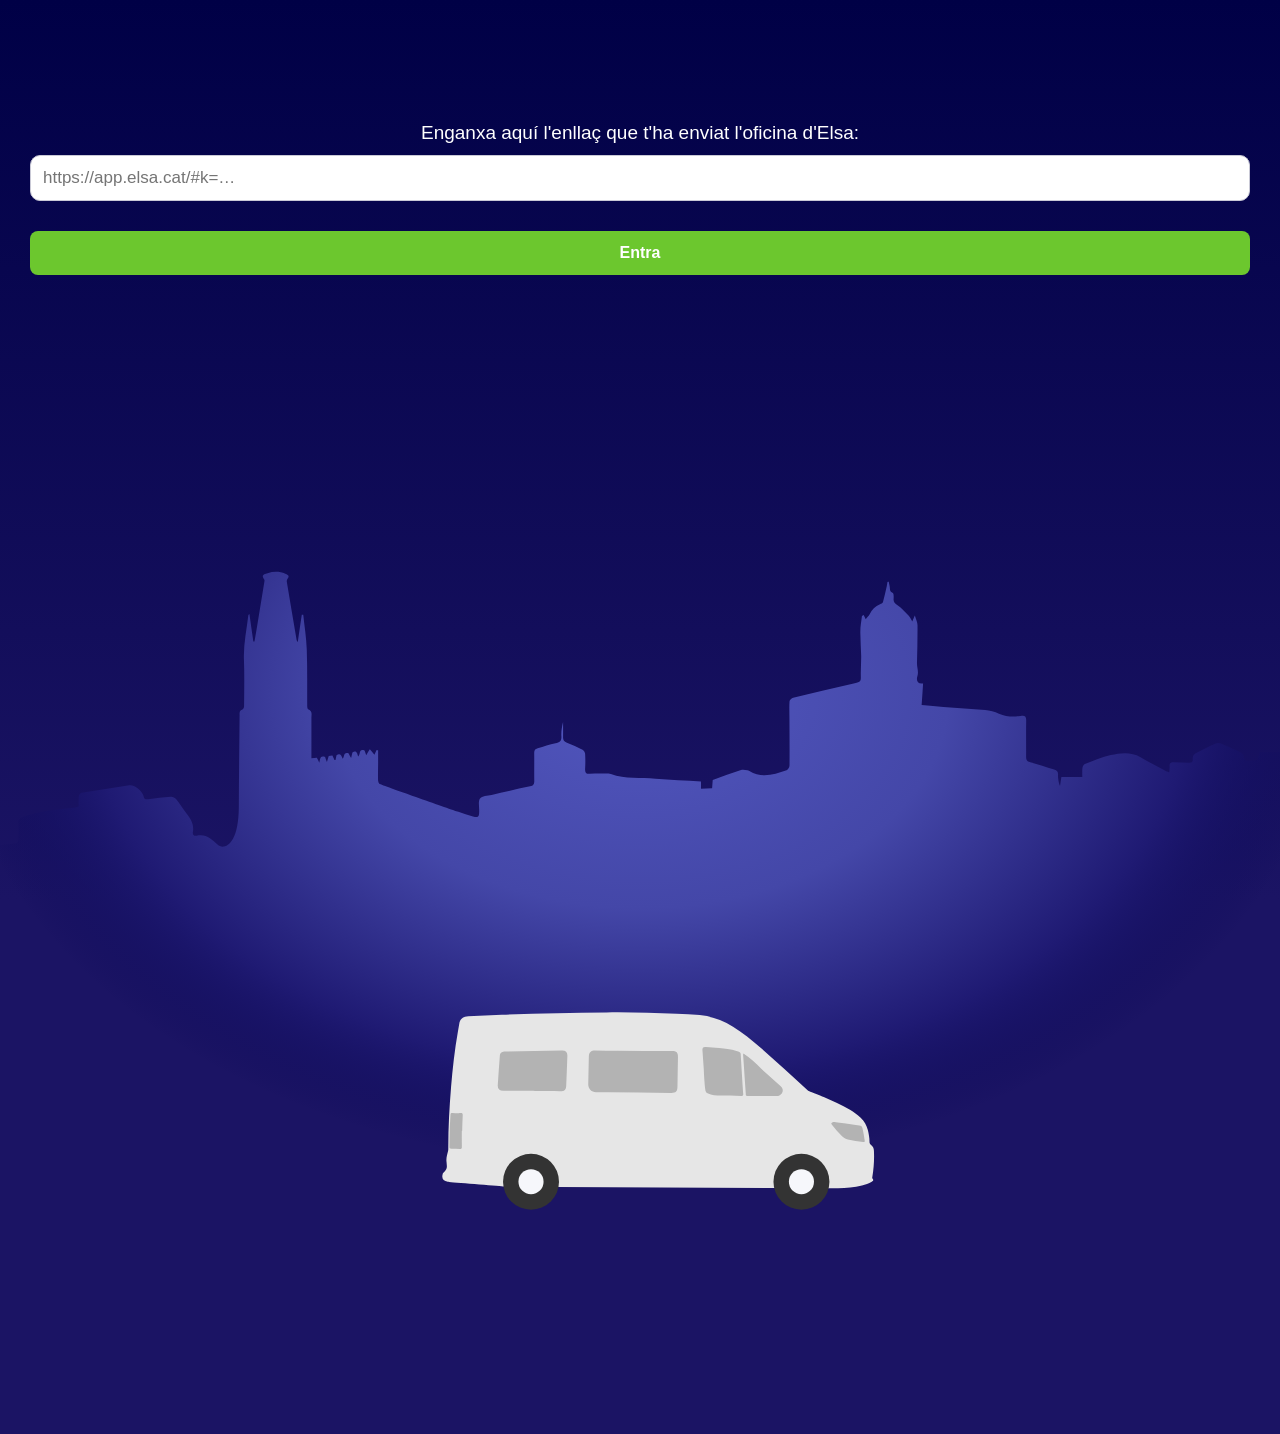
<file: index.html>
<!DOCTYPE html>
<html lang="ca">
<head>
<meta charset="utf-8">
<meta name="viewport" content="width=device-width, initial-scale=1, maximum-scale=1, viewport-fit=cover">
<meta name="theme-color" content="#000046">
<meta name="mobile-web-app-capable" content="yes">
<meta name="apple-mobile-web-app-capable" content="yes">
<meta name="apple-mobile-web-app-status-bar-style" content="black-translucent">
<meta name="apple-mobile-web-app-title" content="Elsa">
<meta name="robots" content="noindex">
<meta name="referrer" content="no-referrer">
<title>Elsa</title>
<link rel="manifest" href="manifest.json">
<link rel="icon" href="icona-192.png">
<link rel="apple-touch-icon" href="icona-180.png">
<link rel="preconnect" href="https://api.fontshare.com">
<link href="https://api.fontshare.com/v2/css?f[]=satoshi@400,500,700,900&display=swap" rel="stylesheet">
<link rel="stylesheet" href="estil.css">
</head>
<body>
<div id="app"></div>
<div id="capa" class="capa"><div id="panell" class="panell"></div></div>
<div id="dialeg" class="dialeg"><div class="caixa" id="caixa"></div></div>
<div id="avis" class="avis"></div>
<script src="config.js"></script>
<script src="app.js"></script>
</body>
</html>
</file>
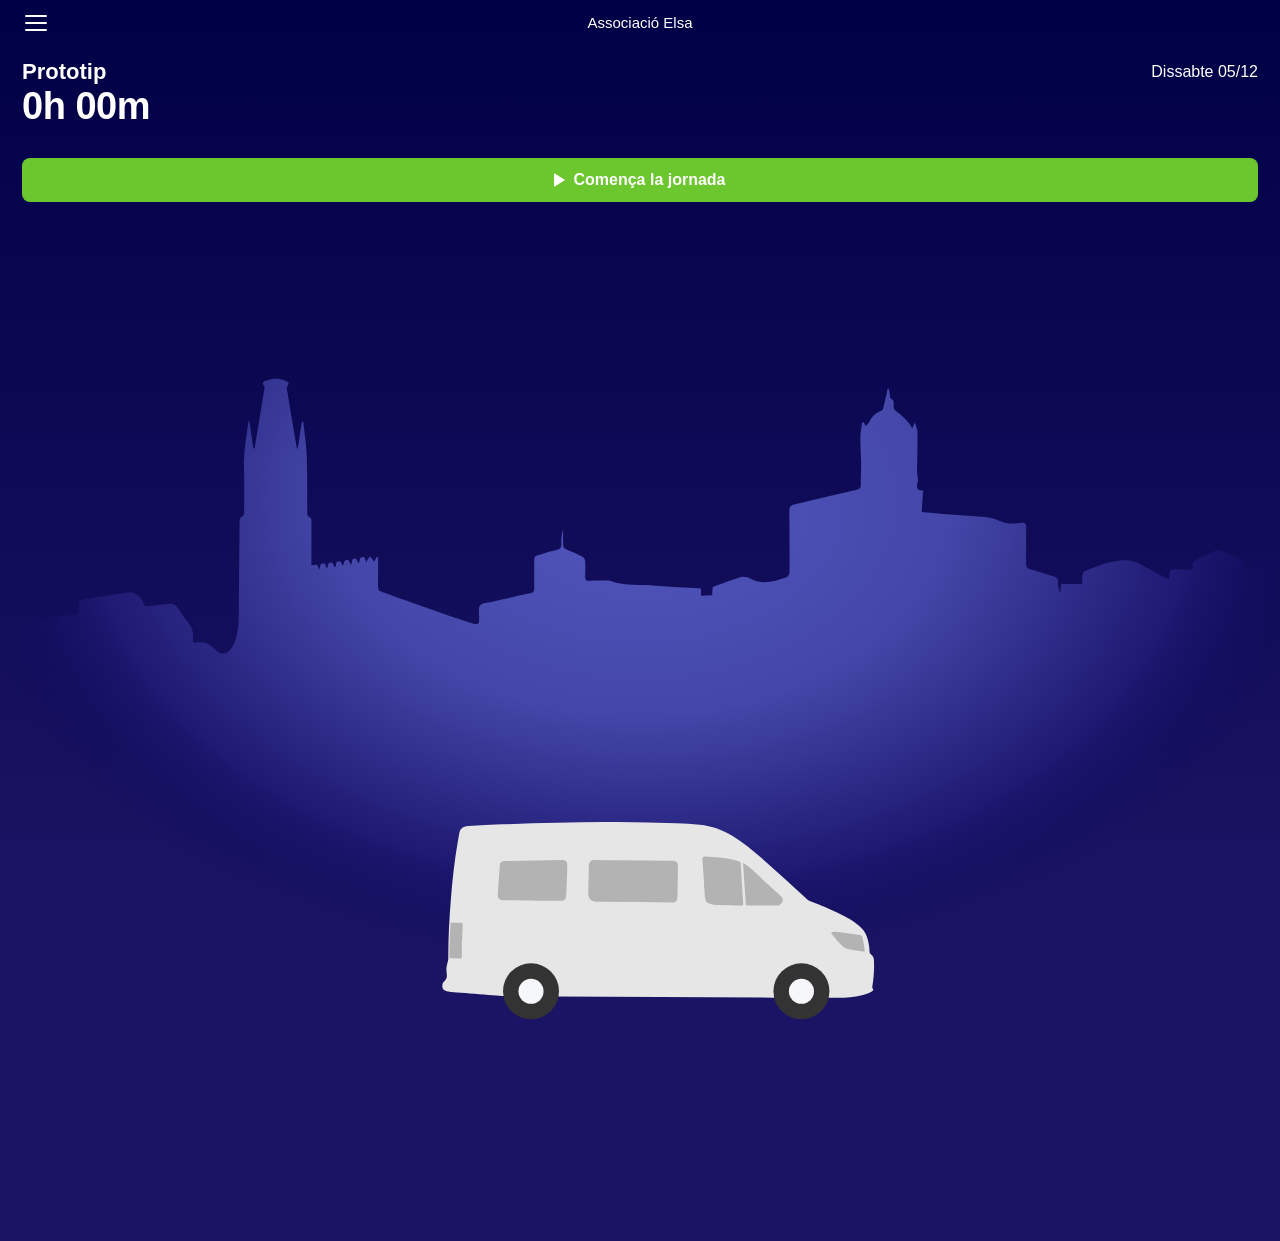
<file: prototip.html>
<!DOCTYPE html>
<html lang="ca">
<head>
<meta charset="utf-8">
<meta name="viewport" content="width=device-width, initial-scale=1, maximum-scale=1, viewport-fit=cover">
<meta name="theme-color" content="#000046">
<meta name="mobile-web-app-capable" content="yes">
<meta name="apple-mobile-web-app-capable" content="yes">
<meta name="apple-mobile-web-app-status-bar-style" content="black-translucent">
<meta name="apple-mobile-web-app-title" content="Prototip">
<meta name="robots" content="noindex">
<meta name="referrer" content="no-referrer">
<title>Elsa · Prototip</title>
<link rel="manifest" href="manifest-prototip.json">
<link rel="icon" href="icona-192.png">
<link rel="apple-touch-icon" href="icona-180.png">
<link rel="preconnect" href="https://api.fontshare.com">
<link href="https://api.fontshare.com/v2/css?f[]=satoshi@400,500,700,900&display=swap" rel="stylesheet">
<link rel="stylesheet" href="estil.css">
</head>
<body>
<div id="app"></div>
<div id="capa" class="capa"><div id="panell" class="panell"></div></div>
<div id="dialeg" class="dialeg"><div class="caixa" id="caixa"></div></div>
<div id="avis" class="avis"></div>
<script src="config.js"></script>
<script src="prototip.js"></script>
<script src="app.js"></script>
</body>
</html>
</file>
<file: estil.css>
/* Estil de l'app dels conductors d'Elsa (disseny de l'Albert: Satoshi, blau #000046 → #1b1464). */
:root {
  --fosc: #000046;
  --fosc2: #1b1464;
  --text: #0d0b4a;
  --gris: #8a8aa0;
  --full: #f1f1f5;
  --linia: #e3e3ea;
  --boto: #2a2a8a;
  --verd: #6cc72e;
  --punt: #43d43c;
  --taronja: #f5a623;
  --vermell: #e53935;
  --vermell-fons: #ffdfe3;
  --vermell-text: #e8243c;
  --lila-fons: #f0dcfa;
  --lila-text: #8a4fc7;
  --lila: #8d4fd0;
  --groc-fons: #fff6c9;
  --groc: #f5c02e;
}

* { box-sizing: border-box; margin: 0; padding: 0; }
html, body { height: 100%; overscroll-behavior-y: none; }
/* Fons fosc també darrere la barra de baix de l'iPhone (si no, hi surt una franja blanca)
   i sense el moviment de "zoom" en tocar dos cops seguits. */
html { background: var(--fosc2); touch-action: manipulation; }
body {
  font-family: 'Satoshi', -apple-system, 'Segoe UI', Roboto, Arial, sans-serif;
  background: linear-gradient(180deg, var(--fosc) 0%, var(--fosc2) 100%) fixed;
  color: #fff;
  -webkit-font-smoothing: antialiased;
  /* Comportament de app: sense seleccionar text, sense menú en mantenir premut, sense flaix blau. */
  -webkit-user-select: none; user-select: none;
  -webkit-touch-callout: none;
  -webkit-tap-highlight-color: transparent;
  overscroll-behavior: none;
}
input, textarea { -webkit-user-select: text; user-select: text; font-family: inherit; }
button { font-family: inherit; border: 0; cursor: pointer; color: inherit; background: none; transition: transform .08s ease; }
button:active { transform: scale(.96); }
button:disabled { opacity: .5; }

#app { min-height: 100%; display: flex; flex-direction: column; }

/* ───────── Capçalera fosca ───────── */
.cap { padding: calc(env(safe-area-inset-top) + 14px) 22px 0; }
.titol-app { position: relative; text-align: center; font-weight: 500; font-size: 15px; margin-bottom: 28px; }
.boto-menu { position: absolute; left: -6px; top: 50%; transform: translateY(-50%); width: 40px; height: 40px;
  display: flex; flex-direction: column; justify-content: center; align-items: center; gap: 5px; }
.boto-menu:active { transform: translateY(-50%) scale(.92); }
.boto-menu span { display: block; width: 22px; height: 2px; background: #fff; border-radius: 2px; }
.menu { position: fixed; inset: 0; z-index: 25; pointer-events: none; }
.menu-fons { position: absolute; inset: 0; background: rgba(0,0,30,.55); opacity: 0; transition: opacity .2s; }
.menu-caixa { position: absolute; top: 0; bottom: 0; left: 0; width: 78%; max-width: 320px; background: var(--fosc);
  padding: calc(env(safe-area-inset-top) + 24px) 22px 24px; transform: translateX(-100%); transition: transform .22s ease; }
.menu.obert { pointer-events: auto; }
.menu.obert .menu-fons { opacity: 1; }
.menu.obert .menu-caixa { transform: none; }
.menu-titol { font-size: 20px; font-weight: 700; margin-bottom: 18px; }
.menu-buit { color: #b9b9e0; font-size: 15px; }
.boto-repren { display: block; width: 100%; margin-top: 12px; padding: 12px; border-radius: 9px; background: rgba(255,255,255,.12);
  color: #fff; font-weight: 700; font-size: 15px; }
.fila { display: flex; justify-content: space-between; align-items: center; }
.nom-cond { font-size: 22px; font-weight: 700; }
.data { font-size: 16px; font-weight: 500; }
.temps-fila { display: flex; align-items: center; gap: 14px; margin-top: 10px; }
.temps { font-size: 38px; font-weight: 700; letter-spacing: -.5px; flex: 1; }
.punt { width: 20px; height: 20px; border-radius: 50%; background: var(--punt); box-shadow: 0 0 0 4px rgba(67,212,60,.25); flex: none; }
.punt.pausa { background: var(--taronja); box-shadow: 0 0 0 4px rgba(245,166,35,.25); }
.punt.parat { background: #6b6b9a; box-shadow: none; }
.bq { width: 46px; height: 46px; border-radius: 9px; background: var(--boto); display: grid; place-items: center; flex: none; }
.bq.clar { background: #e9e9f1; }
.ic-pausa { width: 14px; height: 16px; border-left: 5px solid #fff; border-right: 5px solid #fff; }
.ic-play { width: 0; height: 0; border-left: 15px solid var(--fosc); border-top: 9px solid transparent; border-bottom: 9px solid transparent; margin-left: 4px; }
.ic-stop { width: 16px; height: 16px; background: #f01e1e; border-radius: 2px; }
.en-pausa { color: var(--taronja); font-weight: 700; font-size: 14px; margin-top: 4px; }
.en-pausa span { color: #fff; font-weight: 500; }
.acabada { color: #b9b9e0; font-size: 14px; margin-top: 4px; }
.desfes { color: #b9b9e0; font-size: 13px; text-decoration: underline; padding: 6px 0 0; }

.linia-dia { position: relative; height: 6px; background: rgba(255,255,255,.12); border-radius: 3px; margin: 22px 0 6px; overflow: hidden; }
.linia-dia i { position: absolute; top: 0; bottom: 0; background: #4a4ac8; min-width: 2px; }
.linia-dia i.tram-pausa { background: var(--taronja); }
.hores-dia { display: flex; justify-content: space-between; font-size: 10px; font-weight: 500; opacity: .9; }

/* ───────── Pantalla d'inici (i de càrrega) ───────── */
.inici { flex: 1; display: flex; flex-direction: column; }
.boto-comenca { display: flex; align-items: center; justify-content: center; gap: 8px; width: 100%; margin-top: 30px;
  background: var(--verd); color: #fff; font-weight: 700; font-size: 16px; padding: 13px; border-radius: 8px; }
.ic-tri { width: 0; height: 0; border-left: 11px solid #fff; border-top: 7px solid transparent; border-bottom: 7px solid transparent; }
.escena { position: relative; flex: 1; min-height: 240px; margin-top: 20px; padding-bottom: 9vh; display: flex; align-items: flex-end; }
.escena img { display: block; width: 100%; height: auto; max-height: 100%; }

/* Esquelet mentre carrega */
.sk { background: linear-gradient(90deg, rgba(255,255,255,.08) 25%, rgba(255,255,255,.18) 50%, rgba(255,255,255,.08) 75%);
  background-size: 200% 100%; animation: brilla 1.3s infinite linear; border-radius: 6px; }
@keyframes brilla { from { background-position: 200% 0; } to { background-position: -200% 0; } }

/* ───────── Full blanc amb la ruta ───────── */
.full { flex: 1; background: var(--full); color: var(--text); border-radius: 22px 22px 0 0; margin-top: 18px;
  display: flex; flex-direction: column; min-height: 50vh; padding-bottom: calc(env(safe-area-inset-bottom) + 20px); }
.pestanyes { display: flex; border-bottom: 1px solid var(--linia); background: #fff; border-radius: 22px 22px 0 0; }
.pt { flex: 1; text-align: center; padding: 16px 0 10px; font-weight: 700; font-size: 18px; color: #9b9bb0; }
.pt small { display: block; font-size: 13px; font-weight: 700; margin-top: 1px; }
.pt.act { color: var(--text); }
.p { display: flex; align-items: center; gap: 16px; padding: 12px 20px; background: #fff; border-bottom: 1px solid var(--linia); position: relative; }
.p .h { font-weight: 700; font-size: 19px; min-width: 50px; }
.p .info { min-width: 0; flex: 1; }
.p .n { font-weight: 700; font-size: 19px; white-space: nowrap; overflow: hidden; line-height: 1.2; }
.p .d { font-size: 12px; font-weight: 700; color: var(--gris); margin-top: 1px; white-space: nowrap; overflow: hidden; text-overflow: ellipsis; }
.p .etiq { position: absolute; right: 12px; bottom: 9px; font-size: 9px; font-weight: 900; color: #fff; padding: 2px 6px; border-radius: 4px; letter-spacing: .3px; }
.p.no { background: var(--vermell-fons); color: var(--vermell-text); }
.p.no .d { color: var(--vermell-text); opacity: .85; }
.p.nou { background: var(--lila-fons); color: var(--lila-text); }
.p.nou .d { color: var(--lila-text); opacity: .8; }
.p.cadira { background: var(--groc-fons); }
.etiq.no { background: var(--vermell-text); }
.etiq.nou { background: var(--lila); }
.etiq.cadira { background: var(--groc); }
.etiq.pastis { background: none; font-size: 18px; padding: 0 2px; line-height: 1; }
.etiq + .etiq { right: auto; }
.etiquetes { position: absolute; right: 12px; bottom: 9px; display: flex; gap: 4px; }
.etiquetes .etiq { position: static; }
.p.centre { background: transparent; color: var(--gris); }
.p.centre .h { font-weight: 500; }
.p.centre .fletxa { flex: 1; display: flex; align-items: center; gap: 12px; font-size: 12px; font-weight: 700; }
.p.centre .fletxa i { flex: 1; max-width: 90px; height: 1px; background: var(--gris); position: relative; }
.p.centre .fletxa i::after { content: ''; position: absolute; right: 0; top: -4px; border-left: 7px solid var(--gris); border-top: 4.5px solid transparent; border-bottom: 4.5px solid transparent; }
.p.guardant { opacity: .6; }
.buit { padding: 40px 24px; text-align: center; color: var(--gris); font-weight: 500; }

/* ───────── Barra de baix ───────── */
.nav { position: fixed; left: 0; right: 0; bottom: 0; display: flex; justify-content: center; gap: 26px;
  padding: 10px 0 calc(env(safe-area-inset-bottom) + 12px); background: var(--full); border-top: 1px solid var(--linia); z-index: 5; }
.nav button { min-width: 92px; padding: 9px 20px; border-radius: 22px; font-size: 18px; font-weight: 500; }
.nav .act { background: var(--fosc2); color: #fff; }
.nav .off { border: 1px solid #c9c9d6; color: #c3c3d0; }

/* ───────── Panell (marcar una falta) ───────── */
.capa { position: fixed; inset: 0; background: rgba(0,0,30,.55); display: none; align-items: flex-end; z-index: 20; }
.capa.oberta { display: flex; }
.panell { overflow-x: hidden; background: #fff; color: var(--text); width: 100%; max-height: 92vh; overflow-y: auto; border-radius: 22px 22px 0 0;
  padding: 20px 18px calc(env(safe-area-inset-bottom) + 22px); }
.panell h3 { font-size: 22px; font-weight: 700; }
.panell .sub { color: var(--gris); font-weight: 700; font-size: 13px; margin-bottom: 8px; }
.panell h4 { font-size: 13px; font-weight: 700; color: var(--gris); letter-spacing: .6px; margin: 16px 0 8px; text-transform: uppercase; }
.xips { display: flex; flex-wrap: wrap; gap: 8px; }
.xip { padding: 11px 14px; border-radius: 10px; background: var(--full); font-weight: 700; font-size: 15px; color: var(--text); }
.xip.si { background: var(--fosc2); color: #fff; }
.camp { width: 100%; font-size: 17px; padding: 12px; border: 1.5px solid #c9c9d6; border-radius: 10px; margin-top: 8px; color: var(--text); background: #fff; }
/* La casella de data de l'iPhone/Android té una amplada pròpia que sortia de la pantalla. */
input.camp[type=date] { display: block; max-width: 100%; min-width: 0; -webkit-appearance: none; appearance: none; text-align: left; min-height: 48px; }
input.camp[type=date]::-webkit-date-and-time-value { text-align: left; }
.avis-salut { background: #fff6c9; border-radius: 8px; padding: 8px 10px; font-size: 13px; font-weight: 500; margin-top: 8px; }
.gran { display: block; width: 100%; padding: 15px; border-radius: 12px; font-size: 17px; font-weight: 700; margin-top: 18px; text-align: center; text-decoration: none; }
.gran.blau { background: var(--fosc2); color: #fff; }
.gran.verd { background: #25a244; color: #fff; }
.gran.gris { background: var(--full); color: var(--text); margin-top: 10px; }
.gran.vora { border: 1.5px solid #c9c9d6; color: var(--text); margin-top: 10px; }
.falta-ja { background: var(--vermell-fons); color: var(--vermell-text); border-radius: 12px; padding: 12px; margin-top: 10px; font-weight: 700; }
.falta-ja small { display: block; font-weight: 500; color: var(--text); opacity: .7; margin-top: 2px; }
.ok-gran { font-size: 22px; font-weight: 700; color: #1d8a3a; }
.missatge { background: var(--full); border-radius: 10px; padding: 12px; margin-top: 10px; font-weight: 500; }

/* ───────── Diàleg (preguntes) i avís d'error ───────── */
.dialeg { position: fixed; inset: 0; background: rgba(0,0,30,.6); display: none; align-items: center; justify-content: center; z-index: 30; padding: 24px; }
.dialeg.obert { display: flex; }
.caixa { background: #fff; color: var(--text); border-radius: 18px; padding: 22px 20px 16px; width: 100%; max-width: 360px; }
.caixa p { font-size: 17px; font-weight: 500; line-height: 1.35; white-space: pre-line; }
.caixa .botons2 { display: flex; gap: 10px; margin-top: 18px; }
.caixa .botons2 button { flex: 1; padding: 13px 8px; border-radius: 11px; font-weight: 700; font-size: 16px; }
.caixa .si { background: var(--fosc2); color: #fff; }
.caixa .no { background: var(--full); }
.avis { position: fixed; left: 14px; right: 14px; bottom: calc(env(safe-area-inset-bottom) + 78px); background: #c62828; color: #fff;
  border-radius: 12px; padding: 13px 14px; font-weight: 700; font-size: 15px; z-index: 40; display: none; box-shadow: 0 6px 20px rgba(0,0,0,.3); }
.avis.vist { display: block; }

/* ───────── Oficina ───────── */
.tria { display: flex; gap: 10px; margin-top: 4px; }
.tria select { flex: 1; font-size: 16px; font-family: inherit; padding: 10px; border-radius: 10px; border: 0; background: rgba(255,255,255,.12); color: #fff; }
.tria option { color: #000; }
.bloc-of { background: #fff; margin: 12px 14px 0; border-radius: 14px; padding: 14px; color: var(--text); }
.bloc-of h4 { font-size: 13px; color: var(--gris); letter-spacing: .6px; text-transform: uppercase; margin-bottom: 8px; }
.bloc-of .lin { padding: 6px 0; border-bottom: 1px solid var(--linia); font-weight: 500; font-size: 15px; }
.bloc-of .lin:last-child { border-bottom: 0; }
.bloc-of .lin.mal { color: var(--vermell-text); font-weight: 700; }
.bloc-of input[type=time] { font-size: 16px; padding: 8px; border-radius: 8px; border: 1.5px solid #c9c9d6; margin: 4px 6px 4px 0; }
.petit { padding: 8px 12px; border-radius: 9px; font-weight: 700; font-size: 14px; background: var(--full); margin: 4px 6px 0 0; }
.petit.blau { background: var(--fosc2); color: #fff; }

.sense-clau { padding: 120px 30px; text-align: center; font-size: 19px; font-weight: 500; line-height: 1.4; }

/* Els meus fitxatges */
.meus { display: block; margin: 12px 0 0 auto; color: #b9b9e0; font-size: 14px; font-weight: 500; }
.menu-opcio { display: block; width: 100%; text-align: left; padding: 14px 0; font-size: 17px; font-weight: 500; border-bottom: 1px solid rgba(255,255,255,.12); margin-bottom: 14px; }
.fitx { display: flex; align-items: center; justify-content: space-between; gap: 10px; padding: 10px 0; border-bottom: 1px solid var(--linia); }
.fitx-text { font-size: 16px; }
.fitx-text small { color: var(--gris); }
.fitx-com { font-size: 13px; color: var(--gris); margin-top: 2px; }
</file>
